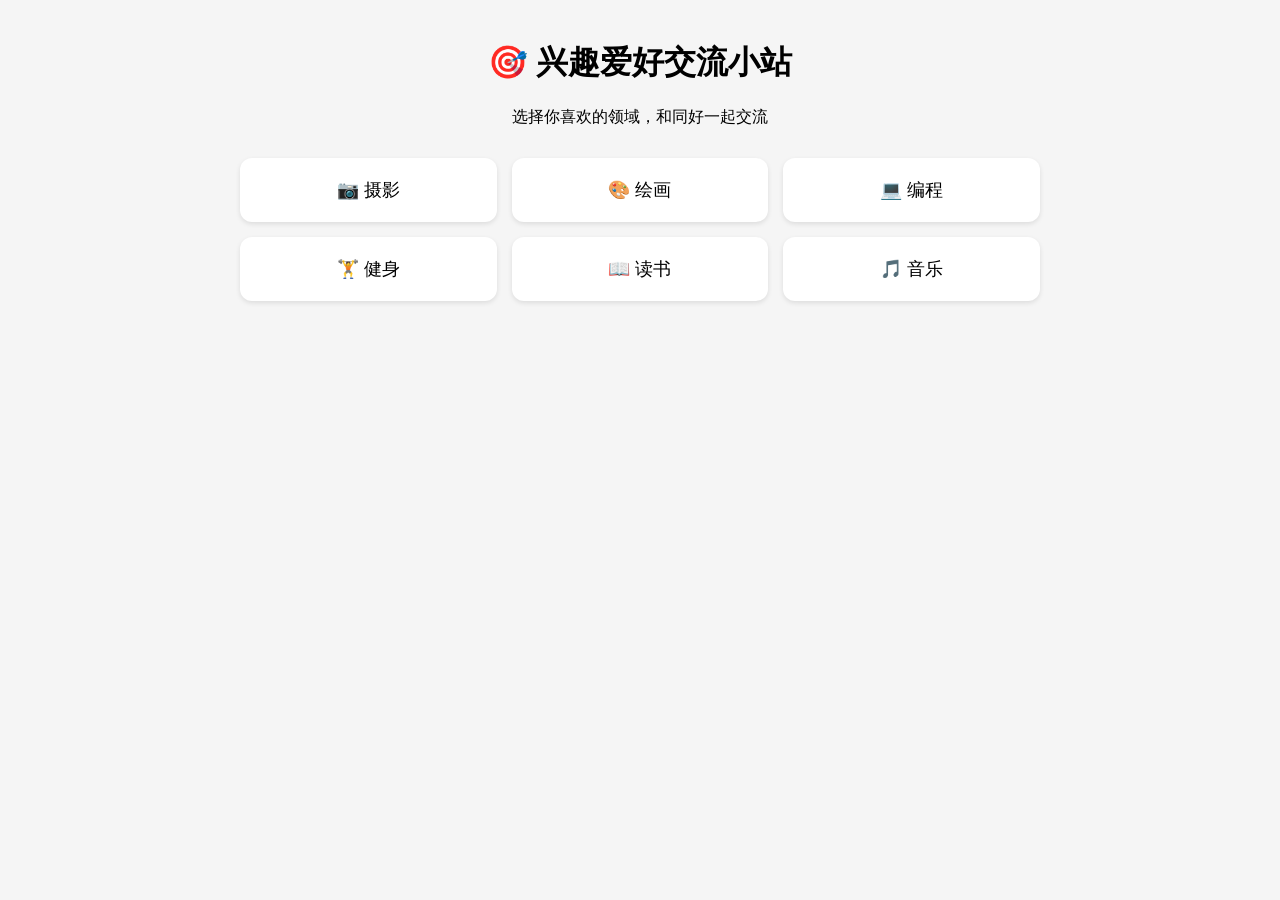
<file: index.html>
<!DOCTYPE html>
<html lang="zh-CN">
<head>
  <meta charset="UTF-8">
  <meta name="viewport" content="width=device-width, initial-scale=1.0">
  <title>兴趣爱好交流小站</title>
  <link rel="stylesheet" href="style.css">
</head>
<body>
  <div class="container">
    <header>
      <h1>🎯 兴趣爱好交流小站</h1>
      <p>选择你喜欢的领域，和同好一起交流</p>
    </header>

    <div class="hobby-list">
      <div class="hobby-card" onclick="goHobby('摄影')">📷 摄影</div>
      <div class="hobby-card" onclick="goHobby('绘画')">🎨 绘画</div>
      <div class="hobby-card" onclick="goHobby('编程')">💻 编程</div>
      <div class="hobby-card" onclick="goHobby('健身')">🏋️ 健身</div>
      <div class="hobby-card" onclick="goHobby('读书')">📖 读书</div>
      <div class="hobby-card" onclick="goHobby('音乐')">🎵 音乐</div>
    </div>
  </div>

  <script>
    function goHobby(name) {
      localStorage.setItem('currentHobby', name);
      window.location.href = 'hobby.html';
    }
  </script>
</body>
</html>
</file>
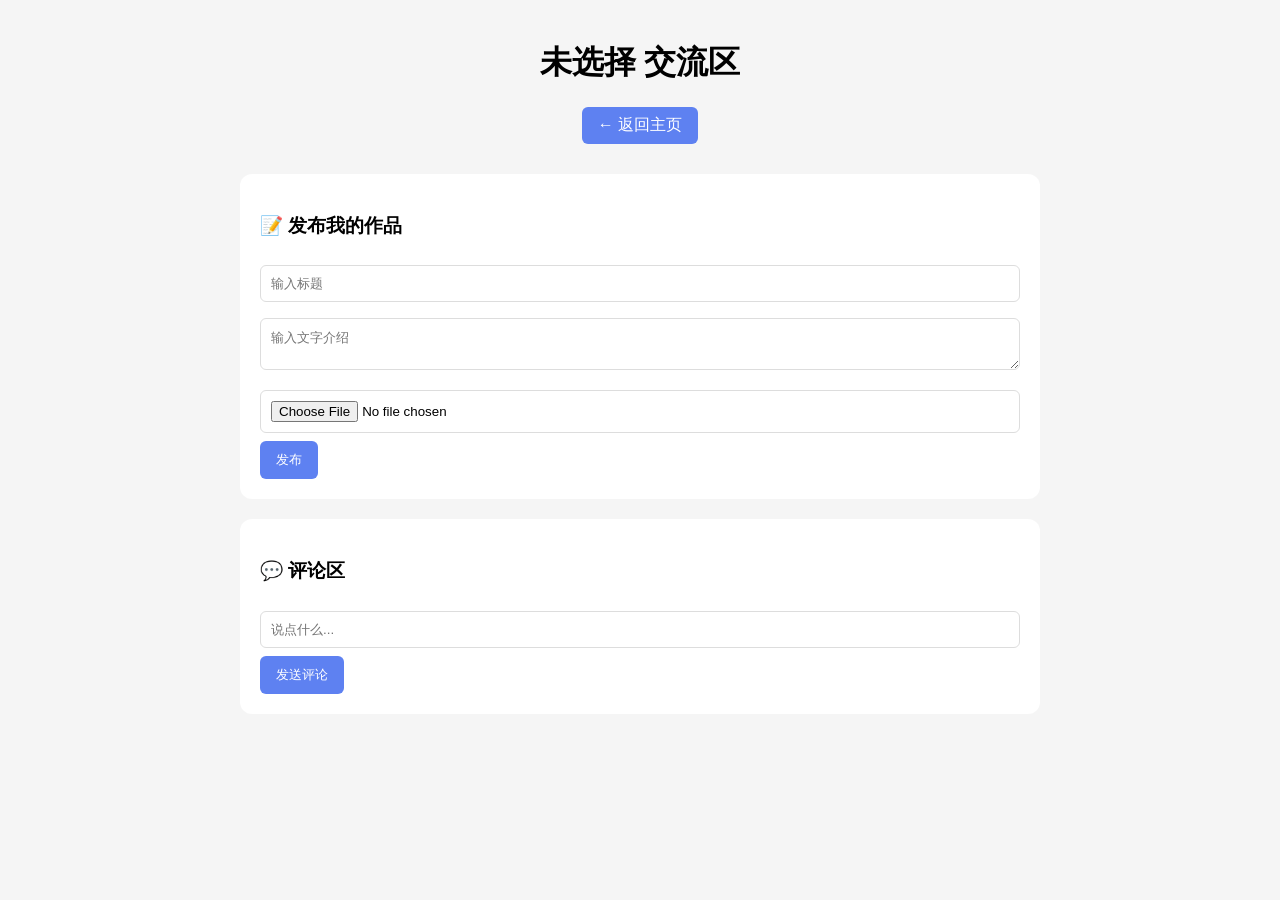
<file: hobby.html>
<!DOCTYPE html>
<html lang="zh-CN">
<head>
  <meta charset="UTF-8">
  <meta name="viewport" content="width=device-width, initial-scale=1.0">
  <title>兴趣详情</title>
  <link rel="stylesheet" href="style.css">
</head>
<body>
  <div class="container">
    <header>
      <h1 id="hobby-title">加载中...</h1>
      <a href="index.html" class="back-btn">← 返回主页</a>
    </header>

    <div class="post-area">
      <h3>📝 发布我的作品</h3>
      <input type="text" id="title" placeholder="输入标题"><br>
      <textarea id="content" placeholder="输入文字介绍"></textarea><br>
      <input type="file" id="imageUpload" accept="image/*"><br>
      <button onclick="postContent()">发布</button>
    </div>

    <div id="posts" class="posts-area"></div>

    <div class="comment-section">
      <h3>💬 评论区</h3>
      <input type="text" id="commentInput" placeholder="说点什么...">
      <button onclick="addComment()">发送评论</button>
      <div id="commentList"></div>
    </div>
  </div>

  <script>
    const hobby = localStorage.getItem('currentHobby') || '未选择';
    document.getElementById('hobby-title').innerText = hobby + " 交流区";

    function postContent() {
      const title = document.getElementById('title').value;
      const content = document.getElementById('content').value;
      const file = document.getElementById('imageUpload').files[0];
      if (!title || !content) return alert('请填写完整');

      const reader = new FileReader();
      reader.onload = function(e) {
        const img = e.target.result;
        const list = JSON.parse(localStorage.getItem(hobby+'_posts')) || [];
        list.unshift({ title, content, img, time: new Date().toLocaleString() });
        localStorage.setItem(hobby+'_posts', JSON.stringify(list));
        renderPosts();
        document.getElementById('title').value = '';
        document.getElementById('content').value = '';
      };
      if (file) reader.readAsDataURL(file);
      else {
        const list = JSON.parse(localStorage.getItem(hobby+'_posts')) || [];
        list.unshift({ title, content, img: '', time: new Date().toLocaleString() });
        localStorage.setItem(hobby+'_posts', JSON.stringify(list));
        renderPosts();
      }
    }

    function renderPosts() {
      const posts = JSON.parse(localStorage.getItem(hobby+'_posts')) || [];
      const dom = document.getElementById('posts');
      dom.innerHTML = posts.map(p => `
        <div class="post-card">
          <h4>${p.title}</h4>
          <p>${p.content}</p>
          ${p.img ? '<img src="'+p.img+'" style="max-width:100%;border-radius:8px">' : ''}
          <div class="time">${p.time}</div>
        </div>
      `).join('');
    }

    function addComment() {
      const text = document.getElementById('commentInput').value;
      if (!text) return;
      const comments = JSON.parse(localStorage.getItem(hobby+'_comments')) || [];
      comments.unshift({ text, time: new Date().toLocaleString() });
      localStorage.setItem(hobby+'_comments', JSON.stringify(comments));
      renderComments();
      document.getElementById('commentInput').value = '';
    }

    function renderComments() {
      const comments = JSON.parse(localStorage.getItem(hobby+'_comments')) || [];
      const dom = document.getElementById('commentList');
      dom.innerHTML = comments.map(c => `
        <div class="comment">
          <span>${c.text}</span>
          <div class="time">${c.time}</div>
        </div>
      `).join('');
    }

    renderPosts();
    renderComments();
  </script>
</body>
</html>
</file>
<file: style.css>
* {
  box-sizing: border-box;
  font-family: Arial, sans-serif;
}
body {
  background: #f5f5f5;
  margin: 0;
  padding: 20px;
}
.container {
  max-width: 800px;
  margin: auto;
}
header {
  text-align: center;
  margin-bottom: 30px;
}
.back-btn {
  display: inline-block;
  padding: 8px 16px;
  background: #5e81f1;
  color: white;
  border-radius: 6px;
  text-decoration: none;
}
.hobby-list {
  display: grid;
  grid-template-columns: repeat(3, 1fr);
  gap: 15px;
}
.hobby-card {
  background: white;
  padding: 20px;
  text-align: center;
  border-radius: 12px;
  box-shadow: 0 2px 5px rgba(0,0,0,0.1);
  font-size: 18px;
  cursor: pointer;
  transition: 0.2s;
}
.hobby-card:hover {
  background: #e0eaff;
}
.post-area, .comment-section {
  background: white;
  padding: 20px;
  border-radius: 12px;
  margin-bottom: 20px;
}
input, textarea {
  width: 100%;
  padding: 10px;
  margin: 8px 0;
  border: 1px solid #ddd;
  border-radius: 6px;
}
button {
  background: #5e81f1;
  color: white;
  border: none;
  padding: 10px 16px;
  border-radius: 6px;
  cursor: pointer;
}
.post-card {
  background: white;
  padding: 15px;
  border-radius: 10px;
  margin-bottom: 12px;
}
.comment {
  padding: 10px;
  border-bottom: 1px solid #eee;
}
.time {
  font-size: 12px;
  color: #888;
  margin-top: 5px;
}
</file>
